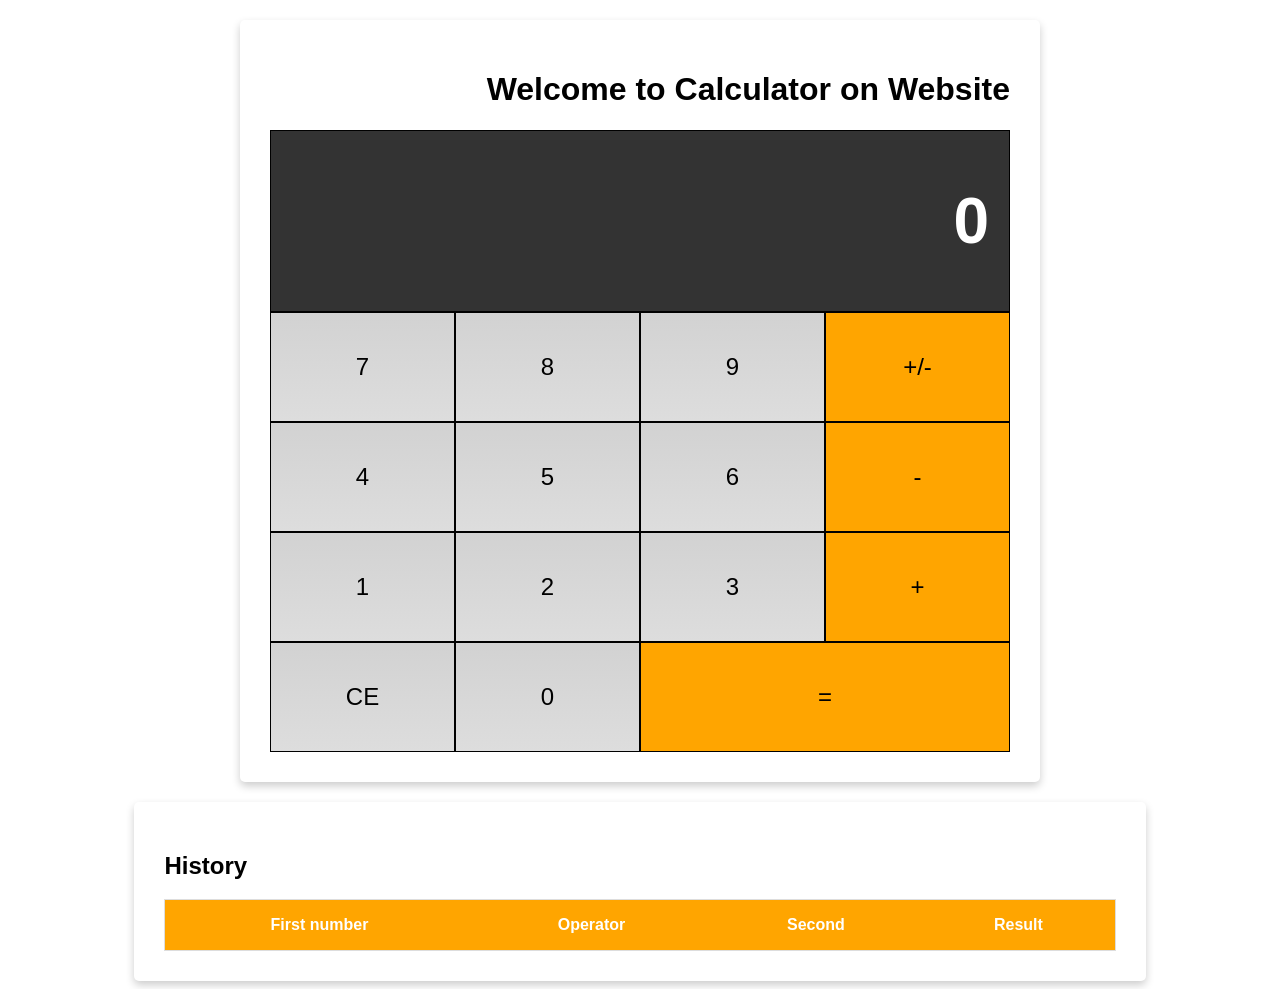
<file: WebCalculator/index.html>
<!DOCTYPE html>
<html lang="en">

<head>
    <meta charset="UTF-8">
    <meta http-equiv="X-UA-Compatible" content="IE=edge">
    <meta name="viewport" content="width=device-width, initial-scale=1.0">
    <link rel="stylesheet" href="assets/style.css">
    <title>Web Calculator</title>
</head>

<body>
    <div class="flex-container-column card">
        <h1>Welcome to Calculator on Website</h1>
        <div class="display">
            <h1 id="displayNumber">0</h1>
        </div>
        <div class="flex-container-row">
            <div class="button">7</div>
            <div class="button">8</div>
            <div class="button">9</div>
            <div class="button negative">+/-</div>
        </div>
        <div class="flex-container-row">
            <div class="button">4</div>
            <div class="button">5</div>
            <div class="button">6</div>
            <div class="button operator">-</div>
        </div>
        <div class="flex-container-row">
            <div class="button">1</div>
            <div class="button">2</div>
            <div class="button">3</div>
            <div class="button operator">+</div>
        </div>
        <div class="flex-container-row">
            <div class="button clear">CE</div>
            <div class="button">0</div>
            <div class="button equals double">=</div>
        </div>
    </div>

    <div class="history card">
        <h2>History</h2>
        <table>
            <thead>
                <tr>
                    <th>First number</th>
                    <th>Operator</th>
                    <th>Second</th>
                    <th>Result</th>
                </tr>
            </thead>

            <tbody id="historyList"></tbody>
        </table>
    </div>


    <script src="assets/kalkulator.js"></script>
    <script src="assets/storage.js"></script>
</body>

</html>
</file>
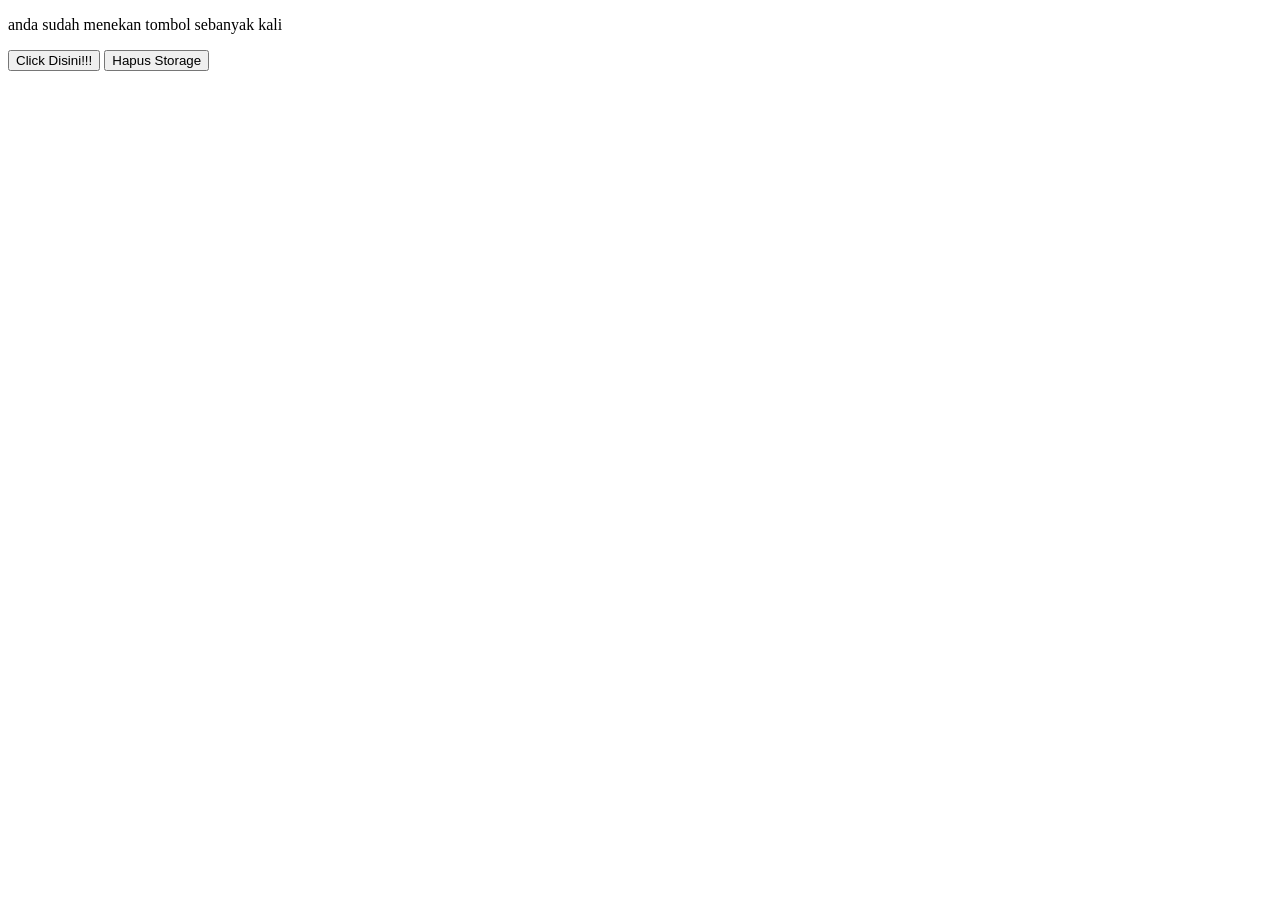
<file: WebCalculator/javas.html>
<!DOCTYPE html>
<html lang="en">

<head>
    <meta charset="UTF-8">
    <meta http-equiv="X-UA-Compatible" content="IE=edge">
    <meta name="viewport" content="width=device-width, initial-scale=1.0">
    <title>Local Storage</title>
</head>

<body>
    <p>anda sudah menekan tombol sebanyak <span id="count" style="font-weight: bold;"></span> kali</p>
    <button id="btn">Click Disini!!!</button>
    <button id="clear">Hapus Storage</button>
    <script>
        const cacheKey = 'number';
        if (typeof (Storage) !== 'undefined') {
            if (localStorage.getItem(cacheKey) === 'undefined') {
                localStorage.setItem(cacheKey, 0)
            }

            const btn = document.querySelector('#btn');
            const clearButton = document.querySelector('#clear');
            const count = document.querySelector('#count');
            btn.addEventListener('click', function (event) {
                let number = localStorage.getItem(cacheKey);
                number++;
                localStorage.setItem(cacheKey, number);
                count.innerHTML = localStorage.getItem(cacheKey);
            });

            clearButton.addEventListener('click', function (event) {
                localStorage.removeItem(cacheKey);
                count.innerHTML = localStorage.getItem(cacheKey);
            })
        } else {
            alert('browser tidak support')
        }


    </script>

</body>

</html>
</file>
<file: WebCalculator/assets/style.css>
* {
    box-sizing: border-box;
}

body {
    font-family: sans-serif;
}

.display {
    color: white;
    width: 100%;
    padding: 10px 20px;
    background-color: #333333;
    border: 1px solid black;
    font-size: 2em;
}

.flex-container-column {
    display: flex;
    flex-direction: column;
    max-width: 800px;
    margin: 0 auto;
    margin-top: 20%;
    text-align: right;
}

.flex-container-row {
    display: flex;
}

.button {
    flex-basis: 25%;
    font-size: 1.5em;
    text-align: center;
    padding: 40px;
    border: 1px solid black;
    background: -webkit-linear-gradient(top, #d2d2d2, #ddd);
    cursor: pointer;
}

.button:hover {
    font-weight: bold;
}

.history {
    width: 80%;
    margin: 30px auto 0 auto;
    overflow: scroll;
}

table {
    border-collapse: collapse;
    border-spacing: 0;
    width: 100%;
    border: 1px solid #ddd;
}

th,
td {
    text-align: center;
    padding: 16px;
}

th {
    background-color: orange;
    color: white;
}

tr:nth-child(even) {
    background-color: #d2d2d2;
}

.double {
    flex-basis: 50%;
}

.operator,
.equals,
.negative {
    background: orange;
}

.card {
    box-shadow: 0 4px 8px 0 rgba(0, 0, 0, 0.2);
    border-radius: 5px;
    padding: 30px;
    margin-top: 20px;
    textcolor
}

@media screen and (max-width: 513px) {
    .button {
        padding: 10px;
    }

    .history {
        width: 100%;
    }
}
</file>
